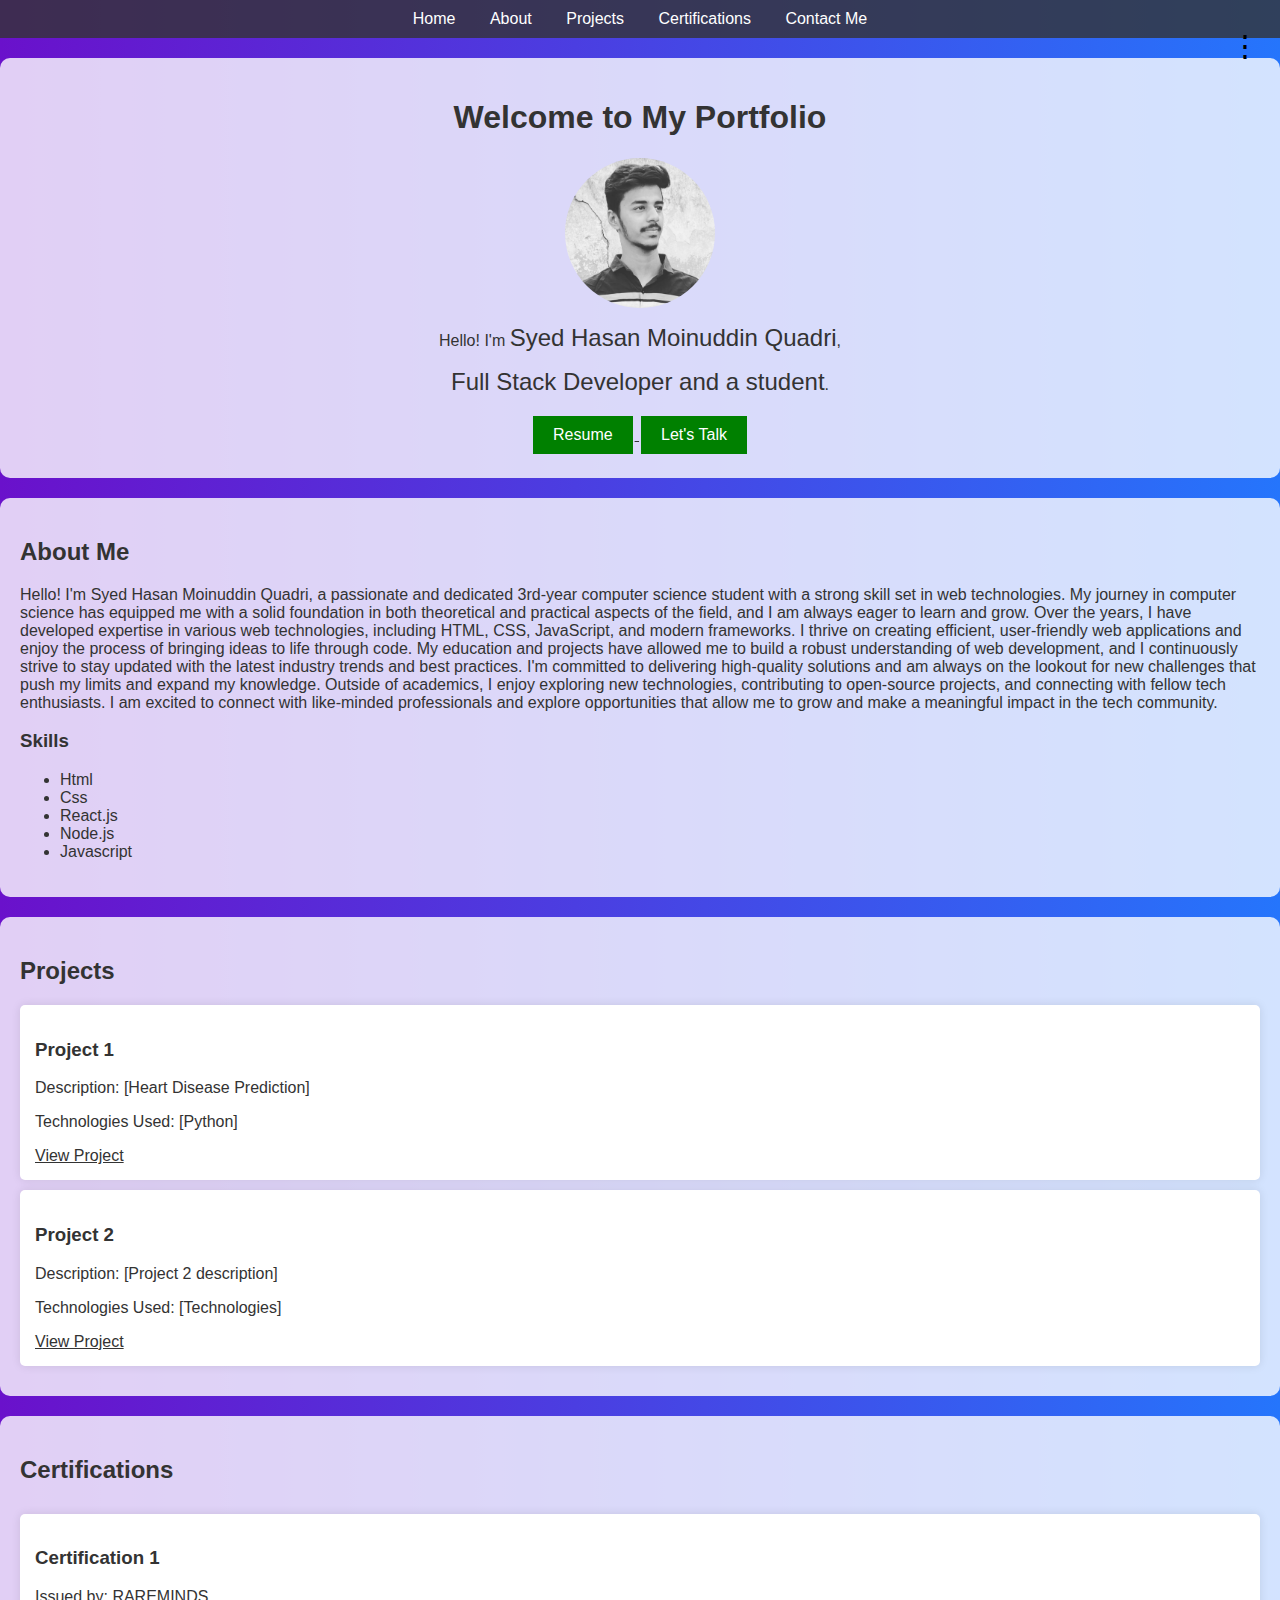
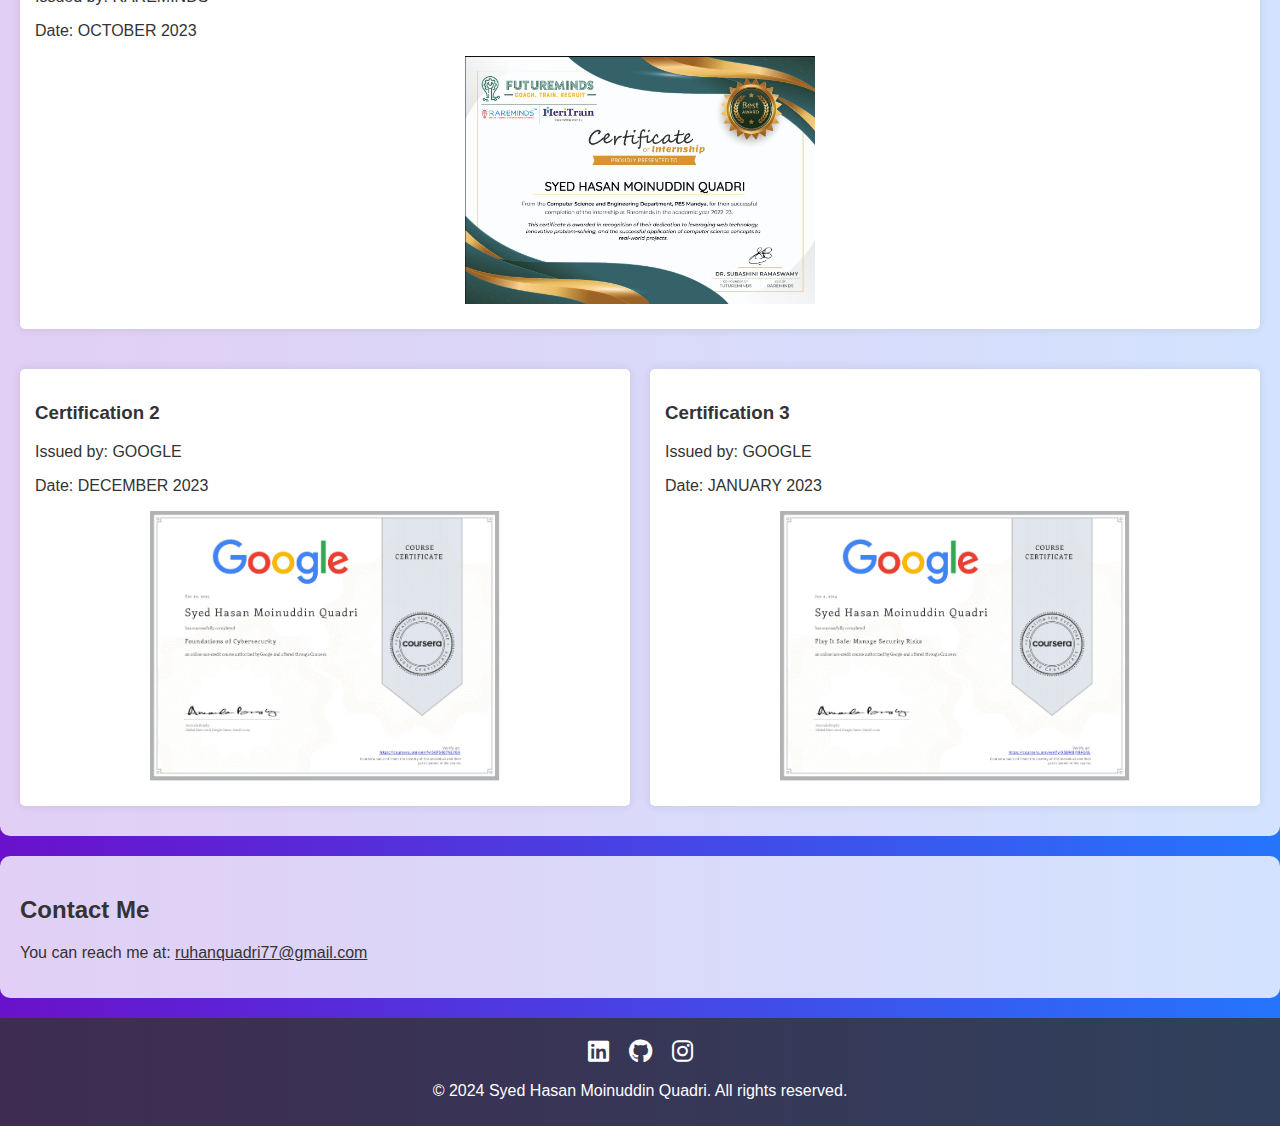
<file: index.html>
<!DOCTYPE html>
<html lang="en">
<head>
    <meta charset="UTF-8">
    <meta name="viewport" content="width=device-width, initial-scale=1.0">
    <title>My Portfolio</title>
    <link rel="stylesheet" href="styles.css">
    <link rel="stylesheet" href="https://cdnjs.cloudflare.com/ajax/libs/font-awesome/6.0.0-beta3/css/all.min.css">
    <style>
        /* Existing styles */

        .btn {
            background-color: green;
            color: white;
            border: none;
            padding: 10px 20px;
            text-align: center;
            text-decoration: none;
            display: inline-block;
            font-size: 16px;
            margin: 4px 2px;
            cursor: pointer;
            transition: background-color 0.3s, color 0.3s;
        }

        .btn:hover {
            background-color: white;
            color: green;
        }

        body {
            font-family: Arial, sans-serif;
            margin: 0;
            padding: 0;
            box-sizing: border-box;
            background: linear-gradient(to right, #6a11cb, #2575fc);
            color: #333;
        }

        header {
            background-color: rgba(51, 51, 51, 0.8);
            color: white;
            padding: 10px 0;
            position: relative;
        }

        nav ul {
            list-style-type: none;
            margin: 0;
            padding: 0;
            text-align: center;
        }

        nav ul li {
            display: inline;
            margin: 0 15px;
        }

        nav ul li a {
            color: white;
            text-decoration: none;
        }

        section {
            padding: 20px;
            margin: 20px 0;
            background-color: rgba(255, 255, 255, 0.8);
            border-radius: 10px;
        }

        #home {
            text-align: center;
        }

        .profile-photo {
            display: block;
            margin: 10px auto;
            width: 150px;
            height: 150px;
            border-radius: 50%;
            object-fit: cover;
            object-position: top;
        }

        #about, #projects, #certifications, #contactme {
            background-color: rgba(255, 255, 255, 0.8);
            padding: 20px;
            margin: 20px 0;
            border-radius: 10px;
        }

        h2, h3 {
            color: #333;
        }

        .project, .certification {
            background-color: #fff;
            padding: 15px;
            margin: 10px 0;
            border-radius: 5px;
            box-shadow: 0 0 10px rgba(0, 0, 0, 0.1);
        }

        .certification img {
            display: block;
            margin: 10px auto;
            max-width: 100%;
            height: auto;
        }

        footer {
            text-align: center;
            background-color: rgba(51, 51, 51, 0.8);
            color: white;
            padding: 10px 0;
        }

        a {
            color: #333;
        }

        a:hover {
            text-decoration: underline;
        }

        .footer-icons {
            list-style: none;
            padding: 0;
            display: flex;
            justify-content: center;
            margin: 10px 0;
        }

        .footer-icons li {
            margin: 0 10px;
        }

        .footer-icons a {
            color: white;
            font-size: 24px;
            transition: color 0.3s;
        }

        .footer-icons a:hover {
            color: #6a11cb;
        }

        /* New styles for row-wise certification layout */
        .certifications-container {
            display: flex;
            flex-wrap: wrap;
            gap: 20px;
            justify-content: center;
        }

        .certification {
            flex: 1 1 calc(100% - 20px); /* Full width for the first row */
            box-sizing: border-box;
        }

        .certification:nth-child(2), .certification:nth-child(3) {
            flex: 1 1 calc(50% - 20px); /* Half width for the second row */
        }

        .certification:nth-child(4), .certification:nth-child(5) {
            flex: 1 1 calc(50% - 20px); /* Half width for the third row */
        }

        @media (max-width: 768px) {
            .certification:nth-child(2), .certification:nth-child(3),
            .certification:nth-child(4), .certification:nth-child(5) {
                flex: 1 1 100%;
            }
        }
        .portfolio-name {
            position: absolute;
            top: 80px;
            left: 10px;
            font-size: 24px;
            color: black;
            z-index: 1000;
        }
        .animated-name {
            display: inline-block;
            font-size: 24px;
            color: #333; /* Initial color */
            transition: color 0.5s;
        }

        .animated-name:hover {
            color: green; /* Hover color */
        }

        /* Keyframes for the animation */
        @keyframes slideInFromLeft {
            0% {
                transform: translateX(-100%);
            }
            100% {
                transform: translateX(0);
            }
        }

        /* Apply animation to the name */
        .animate {
            animation: slideInFromLeft 1s ease-out;
        }

        /* Styles for the three-dot menu */
        .menu-icon {
            position: absolute;
            right: 20px;
            font-size: 30px;
            cursor: pointer;
            color: black;
        }

        .menu-content {
            display: none;
            position: absolute;
            right: 10px;
            top: 40px;
            background-color: white;
            box-shadow: 0 0 10px rgba(0, 0, 0, 0.1);
            border-radius: 5px;
            z-index: 1000;
        }

        .menu-content a {
            display: block;
            padding: 10px;
            color: #611818;
            text-decoration: none;
        }

        .menu-content a:hover {
            background-color: #f0f0f0;
        }

        .show {
            display: block;
        }
    </style>
    <script>
        function toggleMenu() {
            document.getElementById('menu-content').classList.toggle('show');
        }

        window.onclick = function(event) {
            if (!event.target.matches('.menu-icon')) {
                var dropdowns = document.getElementsByClassName("menu-content");
                for (var i = 0; i < dropdowns.length; i++) {
                    var openDropdown = dropdowns[i];
                    if (openDropdown.classList.contains('show')) {
                        openDropdown.classList.remove('show');
                    }
                }
            }
        }
    </script>
</head>
<body>
    <header>
        <nav>
            <ul>
                <li><a href="#home">Home</a></li>
                <li><a href="#about">About</a></li>
                <li><a href="#projects">Projects</a></li>
                <li><a href="#certifications">Certifications</a></li>
                <li><a href="#contactme">Contact Me</a></li>
            </ul>
        </nav>
        <div class="menu-icon" onclick="toggleMenu()">&#x22EE;</div>
        <div id="menu-content" class="menu-content">
            <a href="#home">Home</a>
            <a href="#about">About</a>
            <a href="#projects">Projects</a>
            <a href="#certifications">Certifications</a>
            <a href="#contactme">Contact Me</a>
        </div>
        
    </header>

    <section id="home">
        <h1>Welcome to My Portfolio</h1>
        <img src="Assets/p2.jpg" alt="Syed Hasan Moinuddin Quadri" class="profile-photo">
        <p>Hello! I'm <span class="animated-name animate">Syed Hasan Moinuddin Quadri</span>,</p> 
           <p> <span class="animated-name animate">Full Stack Developer and a student</span>.</p>
        <a href="resume.pdf" download="Syed_Hasan_Resume.pdf" target="_blank">
            <button class="btn poppins">Resume</button>
        </a>
       

        <a href="http://www.linkedin.com/in/syed-hasan-930009232" target="_blank">
            <button class="btn poppins">Let's Talk</button>
        </a>
    </section>

    <section id="about">
        <h2>About Me</h2>
        <p>Hello! I'm Syed Hasan Moinuddin Quadri, a passionate and dedicated 3rd-year computer science student with a strong skill set in web technologies. My journey in computer science has equipped me with a solid foundation in both theoretical and practical aspects of the field, and I am always eager to learn and grow.

            Over the years, I have developed expertise in various web technologies, including HTML, CSS, JavaScript, and modern frameworks. I thrive on creating efficient, user-friendly web applications and enjoy the process of bringing ideas to life through code.
            
            My education and projects have allowed me to build a robust understanding of web development, and I continuously strive to stay updated with the latest industry trends and best practices. I'm committed to delivering high-quality solutions and am always on the lookout for new challenges that push my limits and expand my knowledge.
            
            Outside of academics, I enjoy exploring new technologies, contributing to open-source projects, and connecting with fellow tech enthusiasts. I am excited to connect with like-minded professionals and explore opportunities that allow me to grow and make a meaningful impact in the tech community.</p>
        <h3>Skills</h3>
        <ul>
            <li>Html</li>
            <li>Css</li>
            <li>React.js</li>
            <li>Node.js</li>
            <li>Javascript</li>
        </ul>
    </section>

    <section id="projects">
        <h2>Projects</h2>
        <div class="project">
            <h3>Project 1</h3>
            <p>Description: [Heart Disease Prediction]</p>
            <p>Technologies Used: [Python]</p>
            <a href="https://github.com/HasanQuadri/DAML-Heart-Prediction-.git">View Project</a>
        </div>
        <div class="project">
            <h3>Project 2</h3>
            <p>Description: [Project 2 description]</p>
            <p>Technologies Used: [Technologies]</p>
            <a href="[Project 2 link]">View Project</a>
        </div>
        <!-- Add more projects as needed -->
    </section>

    <section id="certifications">
        <h2>Certifications</h2>
        <div class="certifications-container">
            <div class="certification">
                <h3>Certification 1</h3>
                <p>Issued by: RAREMINDS</p>
                <p>Date: OCTOBER 2023</p>
                <img src="Assets/c1.jpg" alt="Certification 1" width="350">
            </div>
            <div class="certification">
                <h3>Certification 2</h3>
                <p>Issued by: GOOGLE</p>
                <p>Date: DECEMBER 2023</p>
                <img src="Assets/c2.jpg" alt="Certification 2" width="350">
            </div>
            <div class="certification">
                <h3>Certification 3</h3>
                <p>Issued by: GOOGLE</p>
                <p>Date: JANUARY 2023</p>
                <img src="Assets/c3.jpg" alt="Certification 3" width="350">
        </div>
    </section>

    <section id="contactme">
        <h2>Contact Me</h2>
        <p>You can reach me at: <a href="mailto:ruhanquadri77@gmail.com">ruhanquadri77@gmail.com</a></p>
    </section>

    <footer>
        <ul class="footer-icons">
            <li><a href="http://www.linkedin.com/in/syed-hasan-930009232" target="_blank"><i class="fab fa-linkedin"></i></a></li>
            <li><a href="https://github.com/HasanQuadri" target="_blank"><i class="fab fa-github"></i></a></li>
            <li><a href="https://www.instagram.com/hasan_quadri_37/" target="_blank"><i class="fab fa-instagram"></i></a></li>
        </ul>
        <p>&copy; 2024 Syed Hasan Moinuddin Quadri. All rights reserved.</p>
    </footer>
</body>
</html>
</file>
<file: styles.css>
body {
    font-family: Arial, sans-serif;
    margin: 0;
    padding: 0;
    box-sizing: border-box;
    background: linear-gradient(to right, #6a11cb, #2575fc); /* Gradient background */
    color: #333;
}

header {
    background-color: rgba(51, 51, 51, 0.8); /* Semi-transparent background */
    color: white;
    padding: 10px 0;
}

nav ul {
    list-style-type: none;
    margin: 0;
    padding: 0;
    text-align: center;
}

nav ul li {
    display: inline;
    margin: 0 15px;
}

nav ul li a {
    color: white;
    text-decoration: none;
}

section {
    padding: 20px;
    margin: 20px 0;
    background-color: rgba(255, 255, 255, 0.8); /* Semi-transparent white background */
    border-radius: 10px;
}

#home {
    text-align: center;
}

.profile-photo {
    display: block;
    margin: 10px auto;
    width: 150px;
    height: 150px;
    border-radius: 50%;
    object-fit: cover;
}

#about, #projects, #certifications, #contactme {
    background-color: rgba(255, 255, 255, 0.8); /* Semi-transparent white background */
    padding: 20px;
    margin: 20px 0;
    border-radius: 10px;
}

h2, h3 {
    color: #333;
}

.project, .certification {
    background-color: #fff;
    padding: 15px;
    margin: 10px 0;
    border-radius: 5px;
    box-shadow: 0 0 10px rgba(0, 0, 0, 0.1);
}

.certification img {
    display: block;
    margin: 10px auto;
    max-width: 100%;
    height: auto;
}

footer {
    text-align: center;
    background-color: rgba(51, 51, 51, 0.8);
    color: white;
    padding: 10px 0;
}

a {
    color: #333;
}

a:hover {
    text-decoration: underline;
}
</file>
